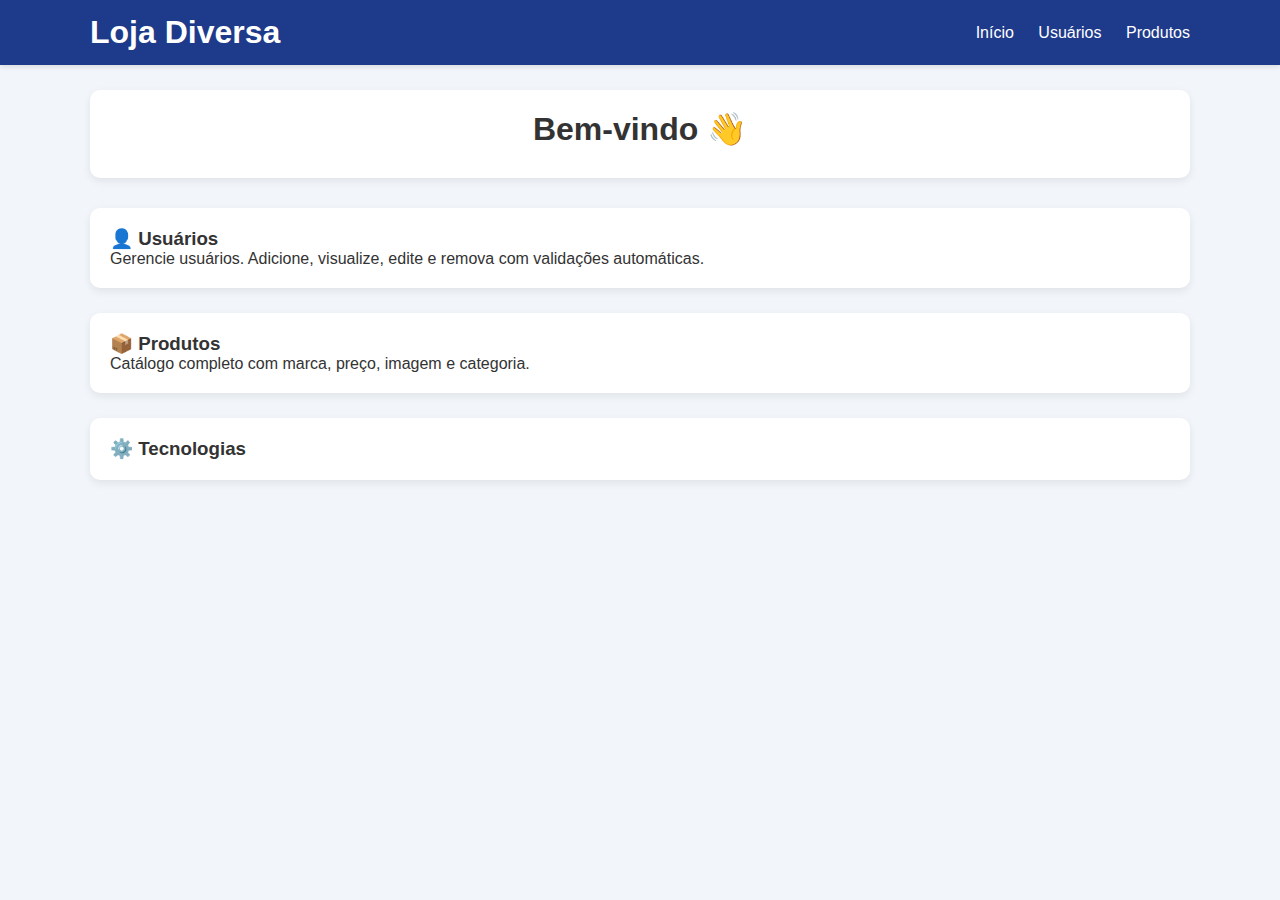
<file: index.html>
<!doctype html>
<html lang="pt-BR">
<head>
  <meta charset="utf-8" />
  <meta name="viewport" content="width=device-width,initial-scale=1" />
  <title>Loja Diversa | Home</title>
  <link rel="stylesheet" href="assets/css/styles.css">
</head>
<body>

<header class="site-header">
  <div class="header-inner container">
    <h1 class="logo">Loja Diversa</h1>
    <nav class="nav">
      <a href="index.html" class="nav-link">Início</a>
      <a href="users/users.html" class="nav-link">Usuários</a>
      <a href="products/products.html" class="nav-link">Produtos</a>
    </nav>
  </div>
</header>

<main class="container">
  <section class="card" style="text-align:center;">
    <h2 style="font-size:2rem;margin-bottom:10px;"><strong>Bem-vindo 👋</strong></h2>
    <p style="max-width:550px;margin:auto;color:var(--muted);font-size:1.1rem;">
    </p>
  </section>

  <section style="margin-top:30px;">
    <div class="feature-cards">
      <article class="card">
        <h3>👤 Usuários</h3>
        <p>Gerencie usuários. Adicione, visualize, edite e remova com validações automáticas.</p>
      </article>

      <article class="card">
        <h3>📦 Produtos</h3>
        <p>Catálogo completo com marca, preço, imagem e categoria.</p>
      </article>

      <article class="card">
        <h3>⚙️ Tecnologias</h3>
</file>
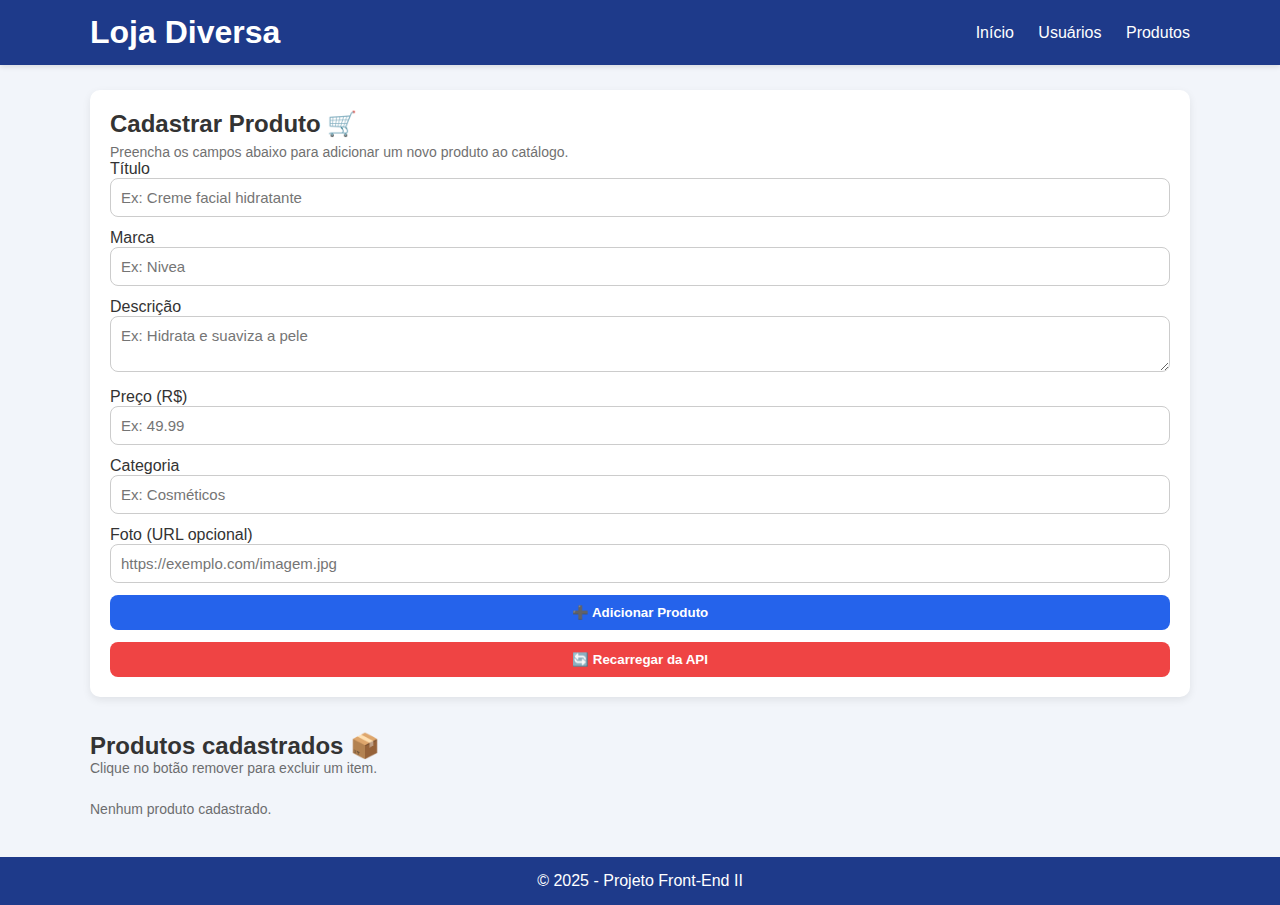
<file: products/products.html>
<!doctype html>
<html lang="pt-BR">
<head>
  <meta charset="utf-8" />
  <meta name="viewport" content="width=device-width, initial-scale=1" />
  <title>Produtos | Loja Diversa</title>
  <link rel="stylesheet" href="../assets/css/styles.css">
</head>
<body>

<header class="site-header">
  <div class="header-inner container">
    <h1 class="logo">Loja Diversa</h1>
    <nav class="nav">
      <a href="../index.html" class="nav-link">Início</a>
      <a href="../users/users.html" class="nav-link">Usuários</a>
      <a href="products.html" class="nav-link">Produtos</a>
    </nav>
  </div>
</header>

<main class="container">

  <!-- Seção do formulário -->
  <section class="card">
    <h2 style="margin-bottom:6px;"><strong>Cadastrar Produto 🛒</strong></h2>
    <p class="small">Preencha os campos abaixo para adicionar um novo produto ao catálogo.</p>

    <form id="productForm" class="form-grid" novalidate>

      <div class="field">
        <label>Título</label>
        <input name="title" class="input" placeholder="Ex: Creme facial hidratante">
      </div>

      <div class="field">
        <label>Marca</label>
        <input name="brand" class="input" placeholder="Ex: Nivea">
      </div>

      <div class="field" style="grid-column:1/-1">
        <label>Descrição</label>
        <textarea name="description" class="input" placeholder="Ex: Hidrata e suaviza a pele"></textarea>
      </div>

      <div class="field">
        <label>Preço (R$)</label>
        <input name="price" class="input" type="number" placeholder="Ex: 49.99">
      </div>

      <div class="field">
        <label>Categoria</label>
        <input name="category" class="input" placeholder="Ex: Cosméticos">
      </div>

      <div class="field" style="grid-column:1/-1">
        <label>Foto (URL opcional)</label>
        <input name="thumbnail" class="input" placeholder="https://exemplo.com/imagem.jpg">
      </div>

      <button class="btn" style="grid-column:1/-1">➕ Adicionar Produto</button>
      <button type="button" id="refreshProductsBtn" class="btn secondary" style="grid-column:1/-1">🔄 Recarregar da API</button>

    </form>
  </section>

  <!-- LISTA MELHORADA -->
  <section style="margin-top:35px">
    <h2>Produtos cadastrados 📦</h2>
    <p class="small">Clique no botão remover para excluir um item.</p>

    <div id="productList" class="product-grid"></div>
  </section>

</main>

<footer class="site-footer">
  <p>© 2025 - Projeto Front-End II</p>
</footer>

<script src="../main.js"></script>
<script src="products.js"></script>
</body>
</html>
</file>
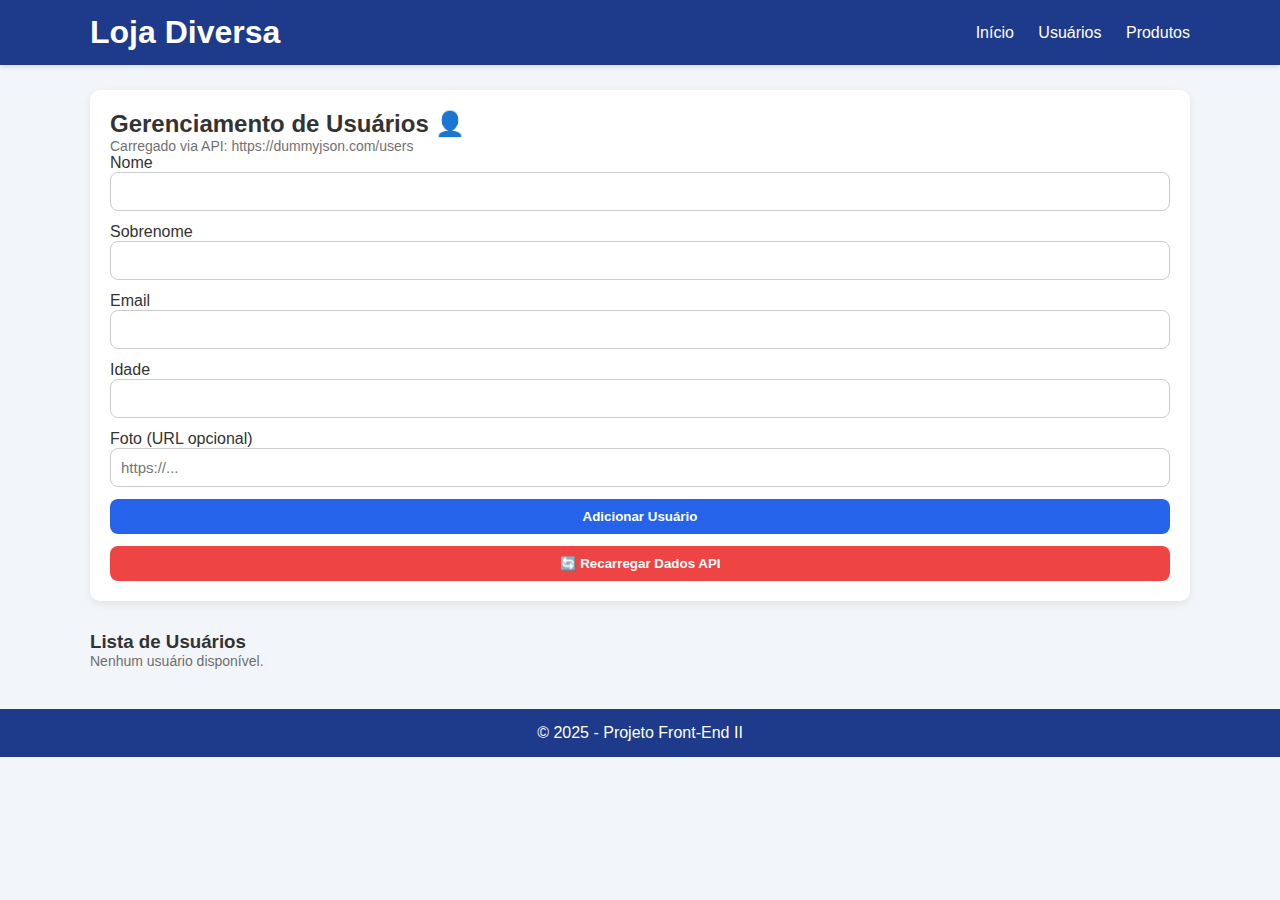
<file: users/users.html>
<!doctype html>
<html lang="pt-BR">
<head>
  <meta charset="utf-8" />
  <meta name="viewport" content="width=device-width,initial-scale=1" />
  <title>Usuários | Loja Diversa</title>
  <link rel="stylesheet" href="../assets/css/styles.css">
</head>
<body>

<header class="site-header">
  <div class="header-inner container">
    <h1 class="logo">Loja Diversa</h1>
    <nav class="nav">
      <a href="../index.html" class="nav-link">Início</a>
      <a href="users.html" class="nav-link">Usuários</a>
      <a href="../products/products.html" class="nav-link">Produtos</a>
    </nav>
  </div>
</header>

<main class="container">

  <section class="card">
    <h2><strong>Gerenciamento de Usuários 👤</strong></h2>
    <p class="small">Carregado via API: <code>https://dummyjson.com/users</code></p>

    <form id="userForm" class="form-grid" novalidate>
      <div class="field">
        <label>Nome</label>
        <input name="firstName" class="input">
      </div>

      <div class="field">
        <label>Sobrenome</label>
        <input name="lastName" class="input">
      </div>

      <div class="field">
        <label>Email</label>
        <input name="email" class="input">
      </div>

      <div class="field">
        <label>Idade</label>
        <input name="age" class="input" type="number">
      </div>

      <div class="field" style="grid-column:1/-1">
        <label>Foto (URL opcional)</label>
        <input name="image" class="input" placeholder="https://...">
      </div>

      <button class="btn" style="grid-column:1/-1">Adicionar Usuário</button>
      <button type="button" id="refreshBtn" class="btn secondary" style="grid-column:1/-1">🔄 Recarregar Dados API</button>
    </form>
  </section>

  <section style="margin-top:30px;">
    <h3>Lista de Usuários</h3>
    <div id="userList" class="list"></div>
  </section>

</main>

<footer class="site-footer">
  <p>© 2025 - Projeto Front-End II</p>
</footer>

<script src="../main.js"></script>
<script src="users.js"></script>
</body>
</html>
</file>
<file: assets/css/styles.css>
/* RESET */
*{
  margin:0;
  padding:0;
  box-sizing:border-box;
  font-family: "Segoe UI", Roboto, sans-serif;
}

body{
  background:#f2f5fa;
  color:#333;
}

/* HEADER */
.site-header{
  background:#1e3a8a;
  color:white;
  padding:14px 0;
  box-shadow:0 2px 5px rgba(0,0,0,0.1);
}

.header-inner{
  display:flex;
  align-items:center;
  justify-content:space-between;
}

.nav-link{
  margin-left:20px;
  text-decoration:none;
  color:white;
  font-weight:500;
  transition:.2s;
}

.nav-link:hover{
  opacity:.7;
}

.container{
  width: min(1100px, 90%);
  margin:auto;
}

/* FOOTER */
.site-footer{
  background:#1e3a8a;
  color:white;
  text-align:center;
  padding:15px;
  margin-top:40px;
}

/* FORM */
.card{
  background:white;
  padding:20px;
  border-radius:10px;
  box-shadow:0 3px 8px rgba(0,0,0,0.08);
  margin-top:25px;
}

.form-grid{
  display:grid;
  gap:12px;
}

.input, textarea{
  width:100%;
  padding:10px;
  border:1px solid #ccc;
  border-radius:8px;
  font-size:15px;
}

.input:focus, textarea:focus{
  outline:2px solid #2563eb;
}

/* BUTTONS */
.btn{
  background:#2563eb;
  padding:10px 14px;
  border:none;
  border-radius:8px;
  color:white;
  cursor:pointer;
  font-weight:600;
  transition:.2s;
}

.btn:hover{
  background:#1e40af;
}

.btn.secondary{
  background:#ef4444;
}

.btn.secondary:hover{
  background:#b91c1c;
}

/* PRODUCT GRID */
.product-grid{
  display:grid;
  grid-template-columns: repeat(auto-fit, minmax(260px,1fr));
  gap:20px;
  margin-top:25px;
}

.product-card{
  background:white;
  border-radius:12px;
  padding:15px;
  box-shadow:0 2px 8px rgba(0,0,0,0.08);
  transition:.25s;
  display:flex;
  flex-direction:column;
}

.product-card:hover{
  transform:translateY(-6px);
}

.product-card img{
  width:100%;
  height:180px;
  object-fit:cover;
  border-radius:10px;
}

/* TEXT */
.price{
  font-size:20px;
  font-weight:bold;
  color:#16a34a;
  margin:6px 0;
}

.small{
  font-size:14px;
  opacity:.7;
}

.card-buttons{
  display:flex;
  justify-content:space-between;
  margin-top:12px;
}

.product-card img {
  width: 100%;
  height: 160px;
  object-fit: contain;
  background: #e6e6e6;
  border-radius: 10px;
  padding: 10px;
}
</file>
